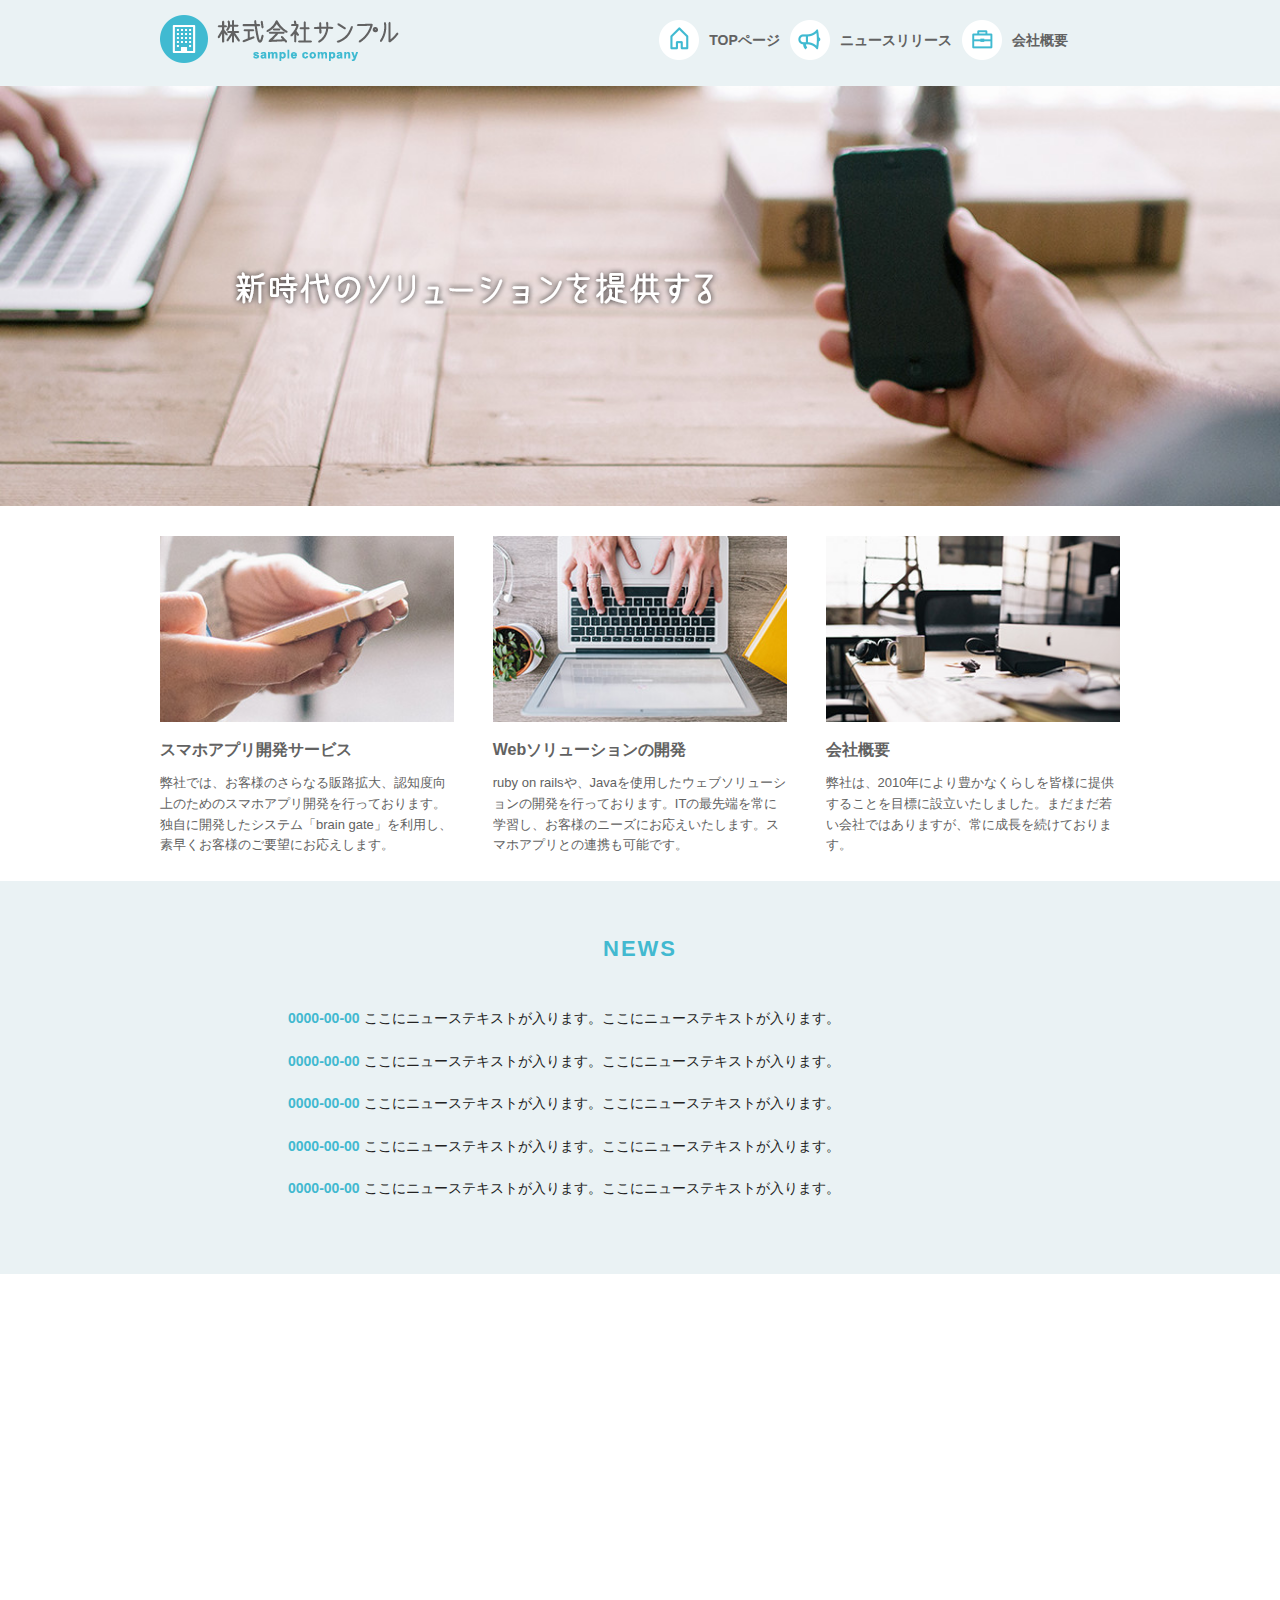
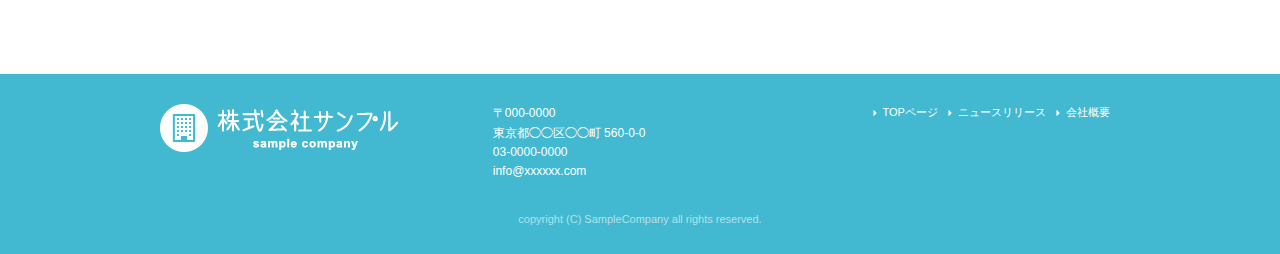
<file: index.html>
<!DOCTYPE html>
<html lang="ja">
<head>
  <meta charset="utf-8">
  <title>株式会社サンプル</title>
  <meta name="description" content="">
  <meta name="author" content="">
  <meta name="viewport" content="width=device-width, initial-scale=1">
  <link rel="stylesheet" href="css/normalize.css">
  <link rel="stylesheet" href="css/skeleton.css">
  <link rel="stylesheet" href="css/sample.css">
  <link rel="icon" type="image/png" href="images/favicon.png">
</head>
<body>
<header>
    <div id="header_in" class="container">
      <div class="row">
        <div class="six columns logo">

          <h1><a href="index.html"><img class="u-max-full-width" src="images/top/logo.png" alt="株式会社サンプル" srcset="images/top/logo@2x.png 2x" /></a></h1>

        </div>
        <div class="six columns navi">

        <div class="sp_navi">
          <img id="sp_navi_btn" class="u-max-full-width" src="images/top/sp_navi.png" alt="sp_navi" srcset="images/top/sp_navi@2x.png 2x" />

          <ul class="sp_navi_li">
            <li><a href="index.html">TOPページ</a></li>
            <li><a href="news.html">ニュースリリース</a></li>
            <li><a href="company.html">会社概要</a></li>
          </ul>
        </div>
<!-- sp_navi -->
        <div class="pc_navi">

          <ul class="pc_navi_li">
            <li class="navi_toppage"><a href="index.html">TOPページ</a></li>
            <li class="navi_news"><a href="news.html">ニュースリリース</a></li>
            <li class="navi_company"><a href="company.html">会社概要</a></li>
          </ul>
         </div>
<!-- pc_navi -->

      </div>
    </div>
    <!-- row -->
  </div>
  <!-- header_in -->
</header>
<div id="cover_area">
  <div class="container">
    <div class="twelve columns">
      <img class="u-max-full-width" src="images/top/cover_read.png" alt="新時代のソリューションを提供する" srcset="images/top/cover_read@2x.png 2x" />
    </div>
  </div>
</div>
<!-- #cover -->
 <div id="service_area">

  <div class="container">
    <div class="row">

      <div class="four columns">
        <img class="u-max-full-width" src="images/top/service_01.jpg" alt="スマホアプリ開発サービス" srcset="images/top/service_01@2x.jpg 2x" />

        <div class="service_title">スマホアプリ開発サービス</div>
        <p>弊社では、お客様のさらなる販路拡大、認知度向上のためのスマホアプリ開発を行っております。独自に開発したシステム「brain gate」を利用し、素早くお客様のご要望にお応えします。</p>
      </div><!-- column -->
     
      <div class="four columns">
        <img class="u-max-full-width" src="images/top/service_02.jpg" alt="Webソリューションの開発" srcset="images/top/service_02@2x.jpg 2x" />
        <div class="service_title">Webソリューションの開発</div>
        <p>ruby on railsや、Javaを使用したウェブソリューションの開発を行っております。ITの最先端を常に学習し、お客様のニーズにお応えいたします。スマホアプリとの連携も可能です。</p>
      </div><!-- column -->
      
      <div class="four columns">
         <img class="u-max-full-width" src="images/top/service_03.jpg" alt="会社概要" srcset="images/top/service_03@2x.jpg 2x" />
        <div class="service_title">会社概要</div>
        <p>弊社は、2010年により豊かなくらしを皆様に提供することを目標に設立いたしました。まだまだ若い会社ではありますが、常に成長を続けております。</p>
      </div><!-- column -->
    </div>
  </div>
</div>
<!-- #service_area -->
   <div id="news_area">

  <div class="container">
    <div class="row">

      <div class="twelve columns">

        <div class="news_title">NEWS</div>

        <ul class="news_lists">
          <li><span>0000-00-00</span> ここにニューステキストが入ります。ここにニューステキストが入ります。</li>
          <li><span>0000-00-00</span> ここにニューステキストが入ります。ここにニューステキストが入ります。</li>
          <li><span>0000-00-00</span> ここにニューステキストが入ります。ここにニューステキストが入ります。</li>
          <li><span>0000-00-00</span> ここにニューステキストが入ります。ここにニューステキストが入ります。</li>
          <li><span>0000-00-00</span> ここにニューステキストが入ります。ここにニューステキストが入ります。</li>
        </ul>

      </div>

    </div>
  </div>

</div>
<!-- #news_area -->
<div id="googlemap_area">
        <script src="//maps.google.com/maps/api/js?sensor=true"></script>
        <script type="text/javascript">
        function googleMap() {
        var latlng = new google.maps.LatLng(35.6694293,139.7189323);/* 座標 */
        var myOptions = {
        zoom: 16, /*拡大比率*/
        center: latlng,
        scrollwheel: false,
        disableDoubleClickZoom: true,
        draggable: false,
        mapTypeControlOptions: { mapTypeIds: ['style', google.maps.MapTypeId.ROADMAP] }
        };
        var map = new google.maps.Map(document.getElementById('map1'), myOptions);
        /*アイコン設定*/
        var icon = new google.maps.MarkerImage('images/top/pin.png',/*画像url*/
        new google.maps.Size(48,56),/*アイコンサイズ*/
        new google.maps.Point(0,0)/*アイコン位置*/
        );
        var markerOptions = {
        position: latlng,
        map: map,
        icon: icon,
        title: '株式会社サンプル',/*タイトル*/
        animation: google.maps.Animation.DROP/*アニメーション*/
        };
        var marker = new google.maps.Marker(markerOptions);
        /*取得スタイルの貼り付け*/
        var styleOptions = [
        {
        "stylers": [
        { "hue": '#eaf2f4' }
        ]
        }
        ];
        var styledMapOptions = { name: '株式会社サンプル' }/*地図右上のタイトル*/
        var sampleType = new google.maps.StyledMapType(styleOptions, styledMapOptions);
        map.mapTypes.set('style', sampleType);
        map.setMapTypeId('style');
        };
        google.maps.event.addDomListener(window, 'load', function() {
        googleMap();
        });
        </script>
        <div id="map1" style="width:100%; height:400px; margin:0 auto;"></div>
        </div>
<!-- #googlemap_area -->
 <footer>
  <div class="container">
    <div class="row">
      <div class="four columns sp">
        <img class="u-max-full-width" src="images/top/footer_logo.png" alt="株式会社サンプル" srcset="images/top/footer_logo@2x.png 2x" />
      </div>
      <!-- columns -->
      <div class="four columns foot_address sp">
        〒000-0000<br />
        東京都◯◯区◯◯町 560-0-0<br />
        03-0000-0000<br />
        info@xxxxxx.com
      </div>
      <!-- columns -->
      <div class="four columns">
        <ul class="foot_navi">
          <li><a href="">TOPページ</a></li>
          <li><a href="">ニュースリリース</a></li>
          <li><a href="">会社概要</a></li>
        </ul>
      </div>
      <!-- columns -->
    </div>
    <!-- row -->

    <div class="row">
      <div class="twelve columns sp">
        <p class="copy">copyright (C) SampleCompany all rights reserved.</p>
      </div>
      <!-- columns -->
    </div>
    <!-- row -->
  </div>
</footer>
<!-- //footer -->
</body>
</html>
</file>
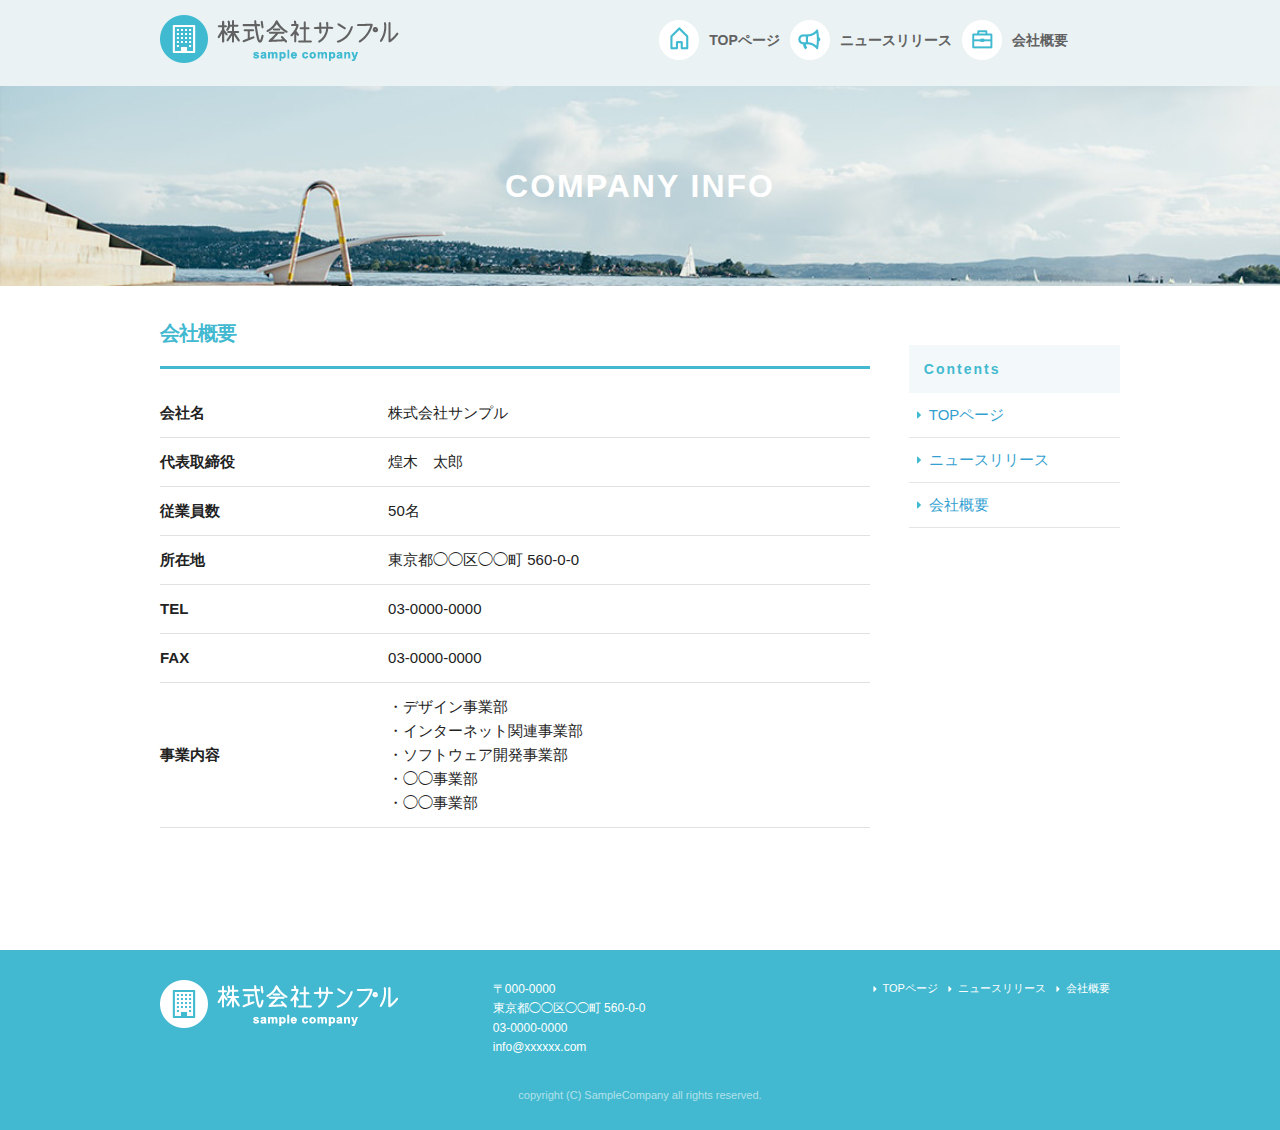
<file: company.html>
<!DOCTYPE html>
<html lang="ja">
<head>
  
  <!-- Basic Page Needs
  –––––––––––––––––––––––––––––––––––––––––––––––––– -->
  <meta charset="utf-8">
  <title>株式会社サンプル</title>
  <meta name="description" content="">
  <meta name="author" content="">

  <!-- Mobile Specific Metas
  –––––––––––––––––––––––––––––––––––––––––––––––––– -->
  <meta name="viewport" content="width=device-width, initial-scale=1">

  <!-- CSS
  –––––––––––––––––––––––––––––––––––––––––––––––––– -->
  <link rel="stylesheet" href="css/normalize.css">
  <link rel="stylesheet" href="css/skeleton.css">
  <link rel="stylesheet" href="css/sample.css">

  <!-- Favicon
  –––––––––––––––––––––––––––––––––––––––––––––––––– -->
  <link rel="icon" type="image/png" href="images/favicon.png">

</head>
<body>
<header>
    <div id="header_in" class="container">
      <div class="row">
        <div class="six columns logo">

          <h1><a href="index.html"><img class="u-max-full-width" src="images/top/logo.png" alt="株式会社サンプル" srcset="images/top/logo@2x.png 2x" /></a></h1>

        </div>
        <div class="six columns navi">

        <div class="sp_navi">
          <img id="sp_navi_btn" class="u-max-full-width" src="images/top/sp_navi.png" alt="sp_navi" srcset="images/top/sp_navi@2x.png 2x" />

          <ul class="sp_navi_li">
            <li><a href="index.html">TOPページ</a></li>
            <li><a href="news.html">ニュースリリース</a></li>
            <li><a href="company.html">会社概要</a></li>
          </ul>
        </div>
<!-- sp_navi -->
        <div class="pc_navi">

          <ul class="pc_navi_li">
            <li class="navi_toppage"><a href="index.html">TOPページ</a></li>
            <li class="navi_news"><a href="news.html">ニュースリリース</a></li>
            <li class="navi_company"><a href="company.html">会社概要</a></li>
          </ul>
         </div>
<!-- pc_navi -->

      </div>
    </div>
    <!-- row -->
  </div>
  <!-- header_in -->
</header>

<div id="sub_cover">
  <div class="conteiner">
    <div class="row">

      <div class="twelve columns">
        <h2>COMPANY INFO</h2>
      </div>

    </div>
  </div>
</div>
<div id="contents">
  <div class="container">
    <div class="row">
　　　　<div id="main" class="nine columns">
            <h2 class="company_title">会社概要</h2>

            <table class="u-full-width">
              <tbody><tr>
                <th>会社名</th>
                <td>株式会社サンプル</td>
              </tr>
              <tr>
                <th>代表取締役</th>
                <td>煌木　太郎</td>
              </tr>
              <tr>
                <th>従業員数</th>
                <td>50名</td>
              </tr>
              <tr>
                <th>所在地</th>
                <td>東京都◯◯区◯◯町&nbsp;560-0-0</td>
              </tr>
              <tr>
                <th>TEL</th>
                <td>03-0000-0000</td>
              </tr>
              <tr>
                <th>FAX</th>
                <td>03-0000-0000</td>
              </tr>
              <tr>
                <th>事業内容</th>
                <td>
                  ・デザイン事業部<br>
                  ・インターネット関連事業部<br>
                  ・ソフトウェア開発事業部<br>
                  ・◯◯事業部<br>
                  ・◯◯事業部
                </td>
              </tr>
            </tbody></table>


          </div>
        
        
        

      <div id="sidebar" class="three columns">

        <div class="pc_sidemenu">
          <h3>Contents</h3>

          <ul>
            <li><a href="index.html">TOPページ</a></li>
            <li><a href="news.html">ニュースリリース</a></li>
            <li><a href="company.html">会社概要</a></li>
          </ul>
        </div>
        <div class="fb-page fb_iframe_widget" data-href="https://www.facebook.com/facebook" data-tabs="timeline" data-height="300" data-small-header="false" data-adapt-container-width="true" data-hide-cover="false" data-show-facepile="false" fb-xfbml-state="rendered" fb-iframe-plugin-query="adapt_container_width=true&amp;app_id=&amp;container_width=145&amp;height=300&amp;hide_cover=false&amp;href=https%3A%2F%2Fwww.facebook.com%2Ffacebook&amp;locale=ja_JP&amp;sdk=joey&amp;show_facepile=false&amp;small_header=false&amp;tabs=timeline"><span style="vertical-align: bottom; width: 180px; height: 300px;"><iframe name="f28c7d133a2a954" width="1000px" height="300px" frameborder="0" allowtransparency="true" allowfullscreen="true" scrolling="no" title="fb:page Facebook Social Plugin" src="https://www.facebook.com/v2.6/plugins/page.php?adapt_container_width=true&amp;app_id=&amp;channel=http%3A%2F%2Fstaticxx.facebook.com%2Fconnect%2Fxd_arbiter%2Fr%2F18W0fzbK7xg.js%3Fversion%3D42%23cb%3Df31dea97de78254%26domain%3Ddemo.techacademy.jp%26origin%3Dhttp%253A%252F%252Fdemo.techacademy.jp%252Ff18da8935e887d8%26relation%3Dparent.parent&amp;container_width=145&amp;height=300&amp;hide_cover=false&amp;href=https%3A%2F%2Fwww.facebook.com%2Ffacebook&amp;locale=ja_JP&amp;sdk=joey&amp;show_facepile=false&amp;small_header=false&amp;tabs=timeline" style="border: none; visibility: visible; width: 180px; height: 300px;" class=""></iframe></span></div>
      </div>

    </div>
  </div>
</div>
 <footer>
  <div class="container">
    <div class="row">
      <div class="four columns sp">
        <img class="u-max-full-width" src="images/top/footer_logo.png" alt="株式会社サンプル" srcset="images/top/footer_logo@2x.png 2x" />
      </div>
      <!-- columns -->
      <div class="four columns foot_address sp">
        〒000-0000<br />
        東京都◯◯区◯◯町 560-0-0<br />
        03-0000-0000<br />
        info@xxxxxx.com
      </div>
      <!-- columns -->
      <div class="four columns">
        <ul class="foot_navi">
          <li><a href="">TOPページ</a></li>
          <li><a href="">ニュースリリース</a></li>
          <li><a href="">会社概要</a></li>
        </ul>
      </div>
      <!-- columns -->
    </div>
    <!-- row -->

    <div class="row">
      <div class="twelve columns sp">
        <p class="copy">copyright (C) SampleCompany all rights reserved.</p>
      </div>
      <!-- columns -->
    </div>
    <!-- row -->
  </div>
</footer>
<!-- //footer -->
</body>
</html>
</file>
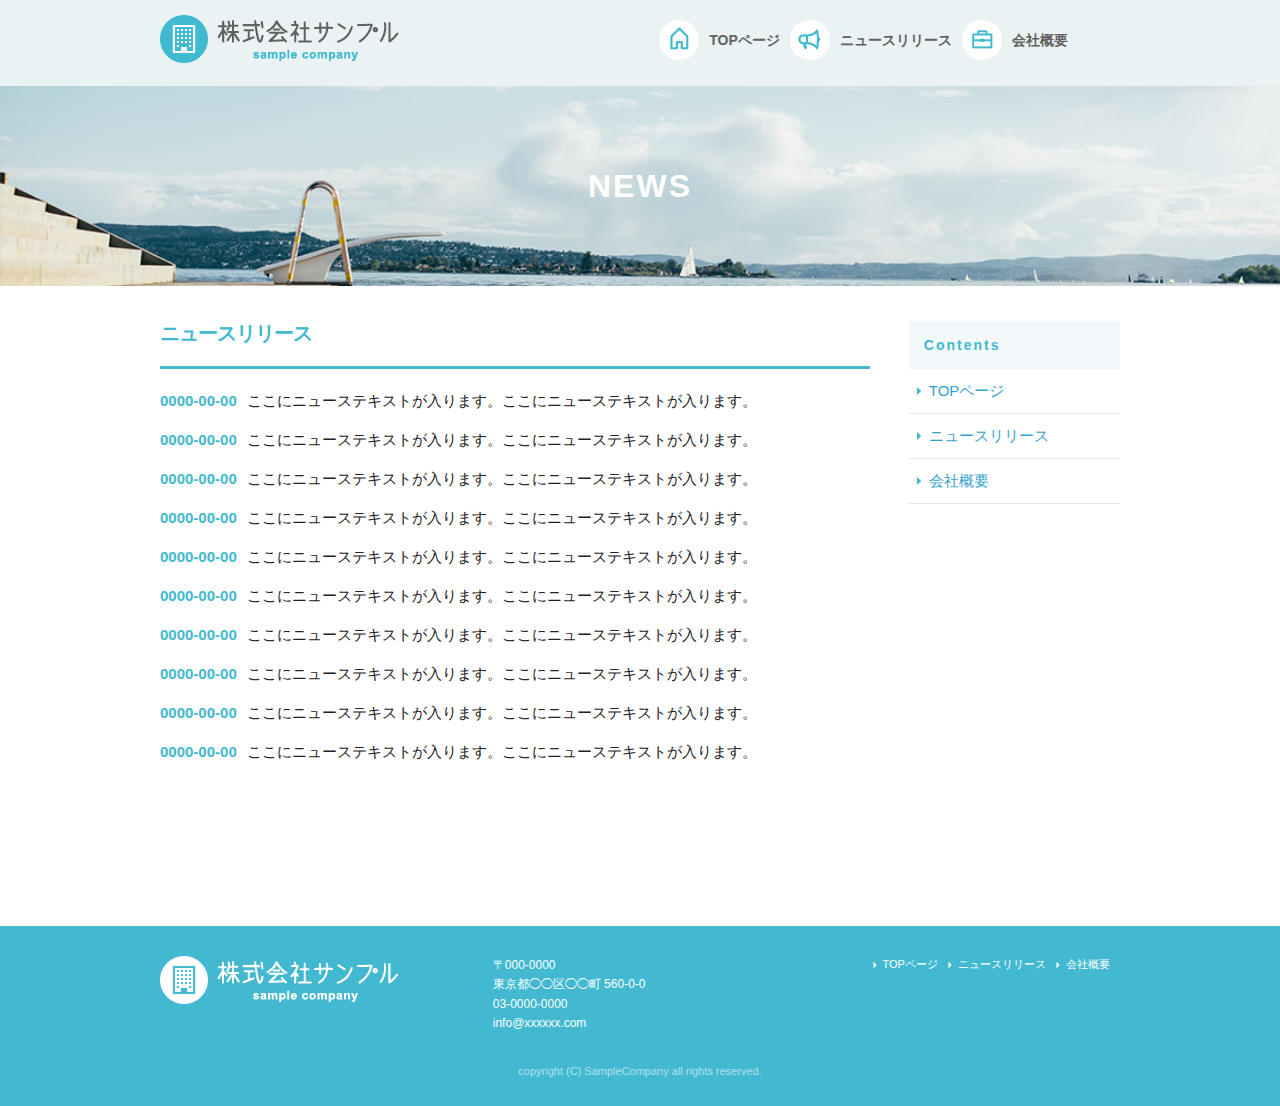
<file: news.html>
<!DOCTYPE html>
<html lang="ja">
<head>
  <meta charset="utf-8">
  <title>株式会社サンプル</title>
  <meta name="description" content="">
  <meta name="author" content="">
  <meta name="viewport" content="width=device-width, initial-scale=1">
  <link rel="stylesheet" href="css/normalize.css">
  <link rel="stylesheet" href="css/skeleton.css">
  <link rel="stylesheet" href="css/sample.css">
  <link rel="icon" type="image/png" href="images/favicon.png">

</head>
<body>
<header>
    <div id="header_in" class="container">
      <div class="row">
        <div class="six columns logo">

          <h1><a href="index.html"><img class="u-max-full-width" src="images/top/logo.png" alt="株式会社サンプル" srcset="images/top/logo@2x.png 2x" /></a></h1>

        </div>
        <div class="six columns navi">

        <div class="sp_navi">
          <img id="sp_navi_btn" class="u-max-full-width" src="images/top/sp_navi.png" alt="sp_navi" srcset="images/top/sp_navi@2x.png 2x" />

          <ul class="sp_navi_li">
            <li><a href="index.html">TOPページ</a></li>
            <li><a href="news.html">ニュースリリース</a></li>
            <li><a href="company.html">会社概要</a></li>
          </ul>
        </div>
<!-- sp_navi -->
        <div class="pc_navi">

          <ul class="pc_navi_li">
            <li class="navi_toppage"><a href="index.html">TOPページ</a></li>
            <li class="navi_news"><a href="news.html">ニュースリリース</a></li>
            <li class="navi_company"><a href="company.html">会社概要</a></li>
          </ul>
         </div>
<!-- pc_navi -->

      </div>
    </div>
    <!-- row -->
  </div>
  <!-- header_in -->
</header>

<div id="sub_cover">
  <div class="conteiner">
    <div class="row">

      <div class="twelve columns">
        <h2>NEWS</h2>
      </div>

    </div>
  </div>
</div>
<div id="contents">
  <div class="container">
    <div class="row">

      <div id="main" class="nine columns">
        <h2>ニュースリリース</h2>

        <ul class="news_li">
          <li><span>0000-00-00</span>ここにニューステキストが入ります。ここにニューステキストが入ります。</li>
          <li><span>0000-00-00</span>ここにニューステキストが入ります。ここにニューステキストが入ります。</li>
          <li><span>0000-00-00</span>ここにニューステキストが入ります。ここにニューステキストが入ります。</li>
          <li><span>0000-00-00</span>ここにニューステキストが入ります。ここにニューステキストが入ります。</li>
          <li><span>0000-00-00</span>ここにニューステキストが入ります。ここにニューステキストが入ります。</li>
          <li><span>0000-00-00</span>ここにニューステキストが入ります。ここにニューステキストが入ります。</li>
          <li><span>0000-00-00</span>ここにニューステキストが入ります。ここにニューステキストが入ります。</li>
          <li><span>0000-00-00</span>ここにニューステキストが入ります。ここにニューステキストが入ります。</li>
          <li><span>0000-00-00</span>ここにニューステキストが入ります。ここにニューステキストが入ります。</li>
          <li><span>0000-00-00</span>ここにニューステキストが入ります。ここにニューステキストが入ります。</li>
        </ul>
      </div>

      <div id="sidebar" class="three columns">

        <div class="pc_sidemenu">
          <h3>Contents</h3>

          <ul>
            <li><a href="index.html">TOPページ</a></li>
            <li><a href="news.html">ニュースリリース</a></li>
            <li><a href="company.html">会社概要</a></li>
          </ul>
        </div>
        <div class="fb-page fb_iframe_widget" data-href="https://www.facebook.com/facebook" data-tabs="timeline" data-height="300" data-small-header="false" data-adapt-container-width="true" data-hide-cover="false" data-show-facepile="false" fb-xfbml-state="rendered" fb-iframe-plugin-query="adapt_container_width=true&amp;app_id=&amp;container_width=145&amp;height=300&amp;hide_cover=false&amp;href=https%3A%2F%2Fwww.facebook.com%2Ffacebook&amp;locale=ja_JP&amp;sdk=joey&amp;show_facepile=false&amp;small_header=false&amp;tabs=timeline"><span style="vertical-align: bottom; width: 180px; height: 300px;"><iframe name="f28c7d133a2a954" width="1000px" height="300px" frameborder="0" allowtransparency="true" allowfullscreen="true" scrolling="no" title="fb:page Facebook Social Plugin" src="https://www.facebook.com/v2.6/plugins/page.php?adapt_container_width=true&amp;app_id=&amp;channel=http%3A%2F%2Fstaticxx.facebook.com%2Fconnect%2Fxd_arbiter%2Fr%2F18W0fzbK7xg.js%3Fversion%3D42%23cb%3Df31dea97de78254%26domain%3Ddemo.techacademy.jp%26origin%3Dhttp%253A%252F%252Fdemo.techacademy.jp%252Ff18da8935e887d8%26relation%3Dparent.parent&amp;container_width=145&amp;height=300&amp;hide_cover=false&amp;href=https%3A%2F%2Fwww.facebook.com%2Ffacebook&amp;locale=ja_JP&amp;sdk=joey&amp;show_facepile=false&amp;small_header=false&amp;tabs=timeline" style="border: none; visibility: visible; width: 180px; height: 300px;" class=""></iframe></span></div>
      </div>

    </div>
  </div>
</div>
 <footer>
  <div class="container">
    <div class="row">
      <div class="four columns sp">
        <img class="u-max-full-width" src="images/top/footer_logo.png" alt="株式会社サンプル" srcset="images/top/footer_logo@2x.png 2x" />
      </div>
      <!-- columns -->
      <div class="four columns foot_address sp">
        〒000-0000<br />
        東京都◯◯区◯◯町 560-0-0<br />
        03-0000-0000<br />
        info@xxxxxx.com
      </div>
      <!-- columns -->
      <div class="four columns">
        <ul class="foot_navi">
          <li><a href="">TOPページ</a></li>
          <li><a href="">ニュースリリース</a></li>
          <li><a href="">会社概要</a></li>
        </ul>
      </div>
      <!-- columns -->
    </div>
    <!-- row -->

    <div class="row">
      <div class="twelve columns sp">
        <p class="copy">copyright (C) SampleCompany all rights reserved.</p>
      </div>
      <!-- columns -->
    </div>
    <!-- row -->
  </div>
</footer>
<!-- //footer -->
</body>
</html>
</file>
<file: css/skeleton.css>
/*
* Skeleton V2.0.4
* Copyright 2014, Dave Gamache
* www.getskeleton.com
* Free to use under the MIT license.
* http://www.opensource.org/licenses/mit-license.php
* 12/29/2014
*/


/* Table of contents
––––––––––––––––––––––––––––––––––––––––––––––––––
- Grid
- Base Styles
- Typography
- Links
- Buttons
- Forms
- Lists
- Code
- Tables
- Spacing
- Utilities
- Clearing
- Media Queries
*/


/* Grid
–––––––––––––––––––––––––––––––––––––––––––––––––– */
.container {
  position: relative;
  width: 100%;
  max-width: 960px;
  margin: 0 auto;
  padding: 0 20px;
  box-sizing: border-box; }
.column,
.columns {
  width: 100%;
  float: left;
  box-sizing: border-box; }

/* For devices larger than 400px */
@media (min-width: 400px) {
  .container {
    width: 85%;
    padding: 0; }
}

/* For devices larger than 550px */
@media (min-width: 550px) {
  .container {
    width: 80%; }
  .column,
  .columns {
    margin-left: 4%; }
  .column:first-child,
  .columns:first-child {
    margin-left: 0; }

  .one.column,
  .one.columns                    { width: 4.66666666667%; }
  .two.columns                    { width: 13.3333333333%; }
  .three.columns                  { width: 22%;            }
  .four.columns                   { width: 30.6666666667%; }
  .five.columns                   { width: 39.3333333333%; }
  .six.columns                    { width: 48%;            }
  .seven.columns                  { width: 56.6666666667%; }
  .eight.columns                  { width: 65.3333333333%; }
  .nine.columns                   { width: 74.0%;          }
  .ten.columns                    { width: 82.6666666667%; }
  .eleven.columns                 { width: 91.3333333333%; }
  .twelve.columns                 { width: 100%; margin-left: 0; }

  .one-third.column               { width: 30.6666666667%; }
  .two-thirds.column              { width: 65.3333333333%; }

  .one-half.column                { width: 48%; }

  /* Offsets */
  .offset-by-one.column,
  .offset-by-one.columns          { margin-left: 8.66666666667%; }
  .offset-by-two.column,
  .offset-by-two.columns          { margin-left: 17.3333333333%; }
  .offset-by-three.column,
  .offset-by-three.columns        { margin-left: 26%;            }
  .offset-by-four.column,
  .offset-by-four.columns         { margin-left: 34.6666666667%; }
  .offset-by-five.column,
  .offset-by-five.columns         { margin-left: 43.3333333333%; }
  .offset-by-six.column,
  .offset-by-six.columns          { margin-left: 52%;            }
  .offset-by-seven.column,
  .offset-by-seven.columns        { margin-left: 60.6666666667%; }
  .offset-by-eight.column,
  .offset-by-eight.columns        { margin-left: 69.3333333333%; }
  .offset-by-nine.column,
  .offset-by-nine.columns         { margin-left: 78.0%;          }
  .offset-by-ten.column,
  .offset-by-ten.columns          { margin-left: 86.6666666667%; }
  .offset-by-eleven.column,
  .offset-by-eleven.columns       { margin-left: 95.3333333333%; }

  .offset-by-one-third.column,
  .offset-by-one-third.columns    { margin-left: 34.6666666667%; }
  .offset-by-two-thirds.column,
  .offset-by-two-thirds.columns   { margin-left: 69.3333333333%; }

  .offset-by-one-half.column,
  .offset-by-one-half.columns     { margin-left: 52%; }

}


/* Base Styles
–––––––––––––––––––––––––––––––––––––––––––––––––– */
/* NOTE
html is set to 62.5% so that all the REM measurements throughout Skeleton
are based on 10px sizing. So basically 1.5rem = 15px :) */
html {
  font-size: 62.5%; }
body {
  font-size: 1.5em; /* currently ems cause chrome bug misinterpreting rems on body element */
  line-height: 1.6;
  font-weight: 400;
  font-family: "Raleway", "HelveticaNeue", "Helvetica Neue", Helvetica, Arial, sans-serif;
  color: #222; }


/* Typography
–––––––––––––––––––––––––––––––––––––––––––––––––– */
h1, h2, h3, h4, h5, h6 {
  margin-top: 0;
  margin-bottom: 2rem;
  font-weight: 300; }
h1 { font-size: 4.0rem; line-height: 1.2;  letter-spacing: -.1rem;}
h2 { font-size: 3.6rem; line-height: 1.25; letter-spacing: -.1rem; }
h3 { font-size: 3.0rem; line-height: 1.3;  letter-spacing: -.1rem; }
h4 { font-size: 2.4rem; line-height: 1.35; letter-spacing: -.08rem; }
h5 { font-size: 1.8rem; line-height: 1.5;  letter-spacing: -.05rem; }
h6 { font-size: 1.5rem; line-height: 1.6;  letter-spacing: 0; }

/* Larger than phablet */
@media (min-width: 550px) {
  h1 { font-size: 5.0rem; }
  h2 { font-size: 4.2rem; }
  h3 { font-size: 3.6rem; }
  h4 { font-size: 3.0rem; }
  h5 { font-size: 2.4rem; }
  h6 { font-size: 1.5rem; }
}

p {
  margin-top: 0; }


/* Links
–––––––––––––––––––––––––––––––––––––––––––––––––– */
a {
  color: #1EAEDB; }
a:hover {
  color: #0FA0CE; }


/* Buttons
–––––––––––––––––––––––––––––––––––––––––––––––––– */
.button,
button,
input[type="submit"],
input[type="reset"],
input[type="button"] {
  display: inline-block;
  height: 38px;
  padding: 0 30px;
  color: #555;
  text-align: center;
  font-size: 11px;
  font-weight: 600;
  line-height: 38px;
  letter-spacing: .1rem;
  text-transform: uppercase;
  text-decoration: none;
  white-space: nowrap;
  background-color: transparent;
  border-radius: 4px;
  border: 1px solid #bbb;
  cursor: pointer;
  box-sizing: border-box; }
.button:hover,
button:hover,
input[type="submit"]:hover,
input[type="reset"]:hover,
input[type="button"]:hover,
.button:focus,
button:focus,
input[type="submit"]:focus,
input[type="reset"]:focus,
input[type="button"]:focus {
  color: #333;
  border-color: #888;
  outline: 0; }
.button.button-primary,
button.button-primary,
input[type="submit"].button-primary,
input[type="reset"].button-primary,
input[type="button"].button-primary {
  color: #FFF;
  background-color: #33C3F0;
  border-color: #33C3F0; }
.button.button-primary:hover,
button.button-primary:hover,
input[type="submit"].button-primary:hover,
input[type="reset"].button-primary:hover,
input[type="button"].button-primary:hover,
.button.button-primary:focus,
button.button-primary:focus,
input[type="submit"].button-primary:focus,
input[type="reset"].button-primary:focus,
input[type="button"].button-primary:focus {
  color: #FFF;
  background-color: #1EAEDB;
  border-color: #1EAEDB; }


/* Forms
–––––––––––––––––––––––––––––––––––––––––––––––––– */
input[type="email"],
input[type="number"],
input[type="search"],
input[type="text"],
input[type="tel"],
input[type="url"],
input[type="password"],
textarea,
select {
  height: 38px;
  padding: 6px 10px; /* The 6px vertically centers text on FF, ignored by Webkit */
  background-color: #fff;
  border: 1px solid #D1D1D1;
  border-radius: 4px;
  box-shadow: none;
  box-sizing: border-box; }
/* Removes awkward default styles on some inputs for iOS */
input[type="email"],
input[type="number"],
input[type="search"],
input[type="text"],
input[type="tel"],
input[type="url"],
input[type="password"],
textarea {
  -webkit-appearance: none;
     -moz-appearance: none;
          appearance: none; }
textarea {
  min-height: 65px;
  padding-top: 6px;
  padding-bottom: 6px; }
input[type="email"]:focus,
input[type="number"]:focus,
input[type="search"]:focus,
input[type="text"]:focus,
input[type="tel"]:focus,
input[type="url"]:focus,
input[type="password"]:focus,
textarea:focus,
select:focus {
  border: 1px solid #33C3F0;
  outline: 0; }
label,
legend {
  display: block;
  margin-bottom: .5rem;
  font-weight: 600; }
fieldset {
  padding: 0;
  border-width: 0; }
input[type="checkbox"],
input[type="radio"] {
  display: inline; }
label > .label-body {
  display: inline-block;
  margin-left: .5rem;
  font-weight: normal; }


/* Lists
–––––––––––––––––––––––––––––––––––––––––––––––––– */
ul {
  list-style: circle inside; }
ol {
  list-style: decimal inside; }
ol, ul {
  padding-left: 0;
  margin-top: 0; }
ul ul,
ul ol,
ol ol,
ol ul {
  margin: 1.5rem 0 1.5rem 3rem;
  font-size: 90%; }
li {
  margin-bottom: 1rem; }


/* Code
–––––––––––––––––––––––––––––––––––––––––––––––––– */
code {
  padding: .2rem .5rem;
  margin: 0 .2rem;
  font-size: 90%;
  white-space: nowrap;
  background: #F1F1F1;
  border: 1px solid #E1E1E1;
  border-radius: 4px; }
pre > code {
  display: block;
  padding: 1rem 1.5rem;
  white-space: pre; }


/* Tables
–––––––––––––––––––––––––––––––––––––––––––––––––– */
th,
td {
  padding: 12px 15px;
  text-align: left;
  border-bottom: 1px solid #E1E1E1; }
th:first-child,
td:first-child {
  padding-left: 0; }
th:last-child,
td:last-child {
  padding-right: 0; }


/* Spacing
–––––––––––––––––––––––––––––––––––––––––––––––––– */
button,
.button {
  margin-bottom: 1rem; }
input,
textarea,
select,
fieldset {
  margin-bottom: 1.5rem; }
pre,
blockquote,
dl,
figure,
table,
p,
ul,
ol,
form {
  margin-bottom: 2.5rem; }


/* Utilities
–––––––––––––––––––––––––––––––––––––––––––––––––– */
.u-full-width {
  width: 100%;
  box-sizing: border-box; }
.u-max-full-width {
  max-width: 100%;
  box-sizing: border-box; }
.u-pull-right {
  float: right; }
.u-pull-left {
  float: left; }


/* Misc
–––––––––––––––––––––––––––––––––––––––––––––––––– */
hr {
  margin-top: 3rem;
  margin-bottom: 3.5rem;
  border-width: 0;
  border-top: 1px solid #E1E1E1; }


/* Clearing
–––––––––––––––––––––––––––––––––––––––––––––––––– */

/* Self Clearing Goodness */
.container:after,
.row:after,
.u-cf {
  content: "";
  display: table;
  clear: both; }


/* Media Queries
–––––––––––––––––––––––––––––––––––––––––––––––––– */
/*
Note: The best way to structure the use of media queries is to create the queries
near the relevant code. For example, if you wanted to change the styles for buttons
on small devices, paste the mobile query code up in the buttons section and style it
there.
*/


/* Larger than mobile */
@media (min-width: 400px) {}

/* Larger than phablet (also point when grid becomes active) */
@media (min-width: 550px) {}

/* Larger than tablet */
@media (min-width: 750px) {}

/* Larger than desktop */
@media (min-width: 1000px) {}

/* Larger than Desktop HD */
@media (min-width: 1200px) {}
</file>
<file: css/sample.css>
@charset "UTF-8";
html {
  font-size: 62.5%; }

header {
  background: #eaf2f4; }
  header #header_in {
    padding-top: 10px;
    padding-bottom: 4px; }
  @media (max-width: 550px) {
    header .logo {
      width: 190px; }
    header .navi {
      width: 40px;
      float: right; }
    header .sp_navi_li {
      width: 180px;
      position: absolute;
      top: 50px;
      right: 2%;
      border: 1px solid #eee;
      background: white;
      margin: 0;
      padding: 0;
      display: none;
      z-index: 100; }
      header .sp_navi_li li {
        list-style: none;
        margin: 0;
        padding: 0; }
        header .sp_navi_li li a {
          display: block;
          padding: 10px 8px;
          border-bottom: 1px solid #eee;
          font-size: 14px;
          text-decoration: none; }
    header .pc_navi {
      display: none; } }
  @media (min-width: 551px) {
    header .sp_navi {
      display: none; }
    header #header_in {
      padding: 15px 0 10px 0; }
    header .pc_navi_li {
      margin: 0;
      padding: 0; }
      header .pc_navi_li li {
        list-style: none;
        margin: 5px 0 0 0;
        padding: 0; }
        header .pc_navi_li li a {
          color: #626262;
          text-decoration: none;
          font-weight: bold;
          font-size: 14px;
          font-size: 1.4rem;
          float: left;
          padding-right: 10px; }
        header .pc_navi_li li a:hover {
          color: #42b9d0; }
      header .pc_navi_li li.navi_toppage a {
        background-repeat: no-repeat;
        display: inline-block;
        line-height: 40px;
        padding-left: 50px;
        background-image: url("../images/top/navi_top.png");
        background-size: 40px 40px; } }
    @media screen and (min-width: 551px) and (-webkit-min-device-pixel-ratio: 2), (min-width: 551px) and (min-resolution: 2dppx) {
      header .pc_navi_li li.navi_toppage a {
        background-image: url("../images/top/navi_top@2x.png"); } }
  @media (min-width: 551px) {
      header .pc_navi_li li.navi_news a {
        background-repeat: no-repeat;
        display: inline-block;
        line-height: 40px;
        padding-left: 50px;
        background-image: url("../images/top/navi_news.png");
        background-size: 40px 40px; } }
    @media screen and (min-width: 551px) and (-webkit-min-device-pixel-ratio: 2), (min-width: 551px) and (min-resolution: 2dppx) {
      header .pc_navi_li li.navi_news a {
        background-image: url("../images/top/navi_news@2x.png"); } }
  @media (min-width: 551px) {
      header .pc_navi_li li.navi_company a {
        background-repeat: no-repeat;
        display: inline-block;
        line-height: 40px;
        padding-left: 50px;
        background-image: url("../images/top/navi_company.png");
        background-size: 40px 40px; } }
    @media screen and (min-width: 551px) and (-webkit-min-device-pixel-ratio: 2), (min-width: 551px) and (min-resolution: 2dppx) {
      header .pc_navi_li li.navi_company a {
        background-image: url("../images/top/navi_company@2x.png"); } }
  @media (min-width: 551px) {
    header 　　　 .pc_navi {
      display: none; } }

#cover_area {
  text-align: center;
  padding: 80px 0;
  background-image: url("../images/top/cover.jpg");
  background-size: cover; }
  @media screen and (-webkit-min-device-pixel-ratio: 2), (min-resolution: 2dppx) {
    #cover_area {
      background-image: url("../images/top/cover@2x.jpg"); } }
  @media (min-width: 551px) {
    #cover_area {
      text-align: left;
      height: 420px;
      padding: 0; }
      #cover_area img {
        margin-top: 180px;
        margin-left: 70px; } }

#service_area {
  padding-top: 20px; }
  @media (min-width: 551px) {
    #service_area {
      padding-top: 30px; } }
  #service_area .columns {
    color: #626262; }
    #service_area .columns .service_title {
      font-size: 18px;
      font-size: 1.8rem;
      font-weight: bold;
      margin-top: 8px; }
    #service_area .columns p {
      font-size: 15px;
      font-size: 1.5rem;
      margin-top: 10px; }
    @media (min-width: 551px) {
      #service_area .columns .service_title {
        font-size: 16px;
        font-size: 1.6rem; }
      #service_area .columns p {
        font-size: 13px;
        font-size: 1.3rem; } }

#news_area {
  background-color: #eaf2f4; }
  @media (min-width: 551px) {
    #news_area .container {
      padding: 0px 10% 50px 10%; } }
  #news_area .news_title {
    text-align: center;
    font-size: 26px;
    font-size: 2.6rem;
    color: #42b9d0;
    padding: 15px 0 10px 0;
    font-weight: bold;
    letter-spacing: 0.2rem; }
  #news_area .news_lists li {
    list-style: none;
    font-size: 15px;
    font-size: 1.5rem; }
    #news_area .news_lists li span {
      color: #42b9d0;
      font-weight: bold;
      display: block;
      margin-bottom: 3px; }
  @media (min-width: 551px) {
    #news_area .news_title {
      font-size: 22px;
      font-size: 2.2rem;
      padding: 50px 0 41px 0; }
    #news_area .news_lists li {
      font-size: 14px;
      font-size: 1.4rem;
      margin-bottom: 20px; }
      #news_area .news_lists li span {
        display: inline;
        margin-bottom: 0px; } }

footer {
  background-color: #42b9d0;
  color: #fff;
  padding-top: 20px; }
  @media (max-width: 550px) {
    footer .container {
      margin: 0;
      padding: 0; }
    footer .sp {
      padding: 0 6%;
      margin: 0 auto; }
    footer .foot_navi {
      margin-top: 20px; }
      footer .foot_navi li {
        list-style: none;
        margin-bottom: 1px; }
        footer .foot_navi li a {
          color: #42b9d0;
          background-color: #eaf2f4;
          display: block;
          text-align: center;
          font-weight: bold;
          text-decoration: none;
          font-size: 16px;
          font-size: 1.6rem;
          padding: 16px 0; } }
  footer .foot_address {
    font-size: 16px;
    font-size: 1.6rem;
    padding-top: 10px; }
  footer .copy {
    text-align: center;
    font-size: 11px;
    font-size: 1.1rem;
    color: #b2e1ea; }
  @media (min-width: 551px) {
    footer {
      padding-top: 30px; }
      footer .foot_address {
        padding: 0px;
        font-size: 12px;
        font-size: 1.2rem; }
      footer .foot_navi {
        float: right; }
        footer .foot_navi li {
          list-style: none;
          background-repeat: no-repeat;
          background-position: left center;
          display: inline-block;
          float: left;
          margin-right: 10px;
          font-size: 11px;
          font-size: 1.1rem;
          background-image: url("../images/top/foot_arroehead.png");
          background-size: 4px 6px; } }
      @media screen and (min-width: 551px) and (-webkit-min-device-pixel-ratio: 2), (min-width: 551px) and (min-resolution: 2dppx) {
        footer .foot_navi li {
          background-image: url("../images/top/foot_arroehead@2x.png"); } }
  @media (min-width: 551px) {
        footer .foot_navi a {
          color: white;
          padding-left: 10px;
          text-decoration: none; }
        footer .foot_navi a:hover {
          color: #eaf2f4; }
      footer .copy {
        margin-top: 30px; } }

h1 {
  margin: 0;
  padding: 0; }

#sub_cover {
  padding: 40px 0;
  background-image: url(../images/news/sub_cover.jpg);
  background-size: cover; }

#sub_cover h2 {
  text-align: center;
  color: white;
  font-size: 16px;
  font-size: 1.6rem;
  font-weight: bold;
  margin: 0;
  letter-spacing: 0.2rem; }

@media (min-width: 550px) {
  #sub_cover {
    padding: 80px 0; }

  #sub_cover h2 {
    text-align: center;
    color: white;
    font-size: 32px;
    font-size: 3.2rem;
    font-weight: bold;
    margin: 0;
    letter-spacing: 0.2rem; } }
#contents {
  padding-top: 20px; }

#contents #main h2 {
  color: #42b9d0;
  border-bottom: 3px solid #42b9d0;
  font-size: 15px;
  font-size: 1.5rem;
  font-weight: bold;
  padding-bottom: 15px; }

#contents #main .news_li {
  font-size: 15px;
  font-size: 1.5rem; }

#contents #main .news_li li {
  list-style: none; }

#contents #main .news_li li span {
  color: #42b9d0;
  display: block;
  font-weight: bold;
  margin-bottom: 3px; }

#contents #sidebar {
  padding-bottom: 20px; }

@media (min-width: 550px) {
  #contents #main .news_li li {
    list-style: none;
    padding-bottom: 5px; }

  #contents #main .news_li li span {
    display: inline-block;
    margin-bottom: 0;
    padding-right: 10px; } }
@media (max-width: 550px) {
  #contents #sidebar .pc_sidemenu {
    display: none; } }
@media (min-width: 550px) {
  #contents {
    padding-top: 35px;
    padding-bottom: 70px; }

  #contents #main h2 {
    font-size: 20px;
    font-size: 2rem;
    padding-bottom: 20px; } }
#contents #sidebar .pc_sidemenu h3 {
  color: #42b9d0;
  font-size: 14px;
  font-size: 1.4rem;
  letter-spacing: 0.2rem;
  font-weight: bold;
  background-color: #f3f9fb;
  padding: 15px;
  margin-bottom: 0px; }

#contents #sidebar .pc_sidemenu li {
  list-style: none;
  display: block;
  border-bottom: 1px solid #e5e5e5;
  background-repeat: no-repeat;
  background-position: 8px center;
  margin-bottom: 0px;
  padding: 10px 10px 10px 20px;
  background-image: url(../images/news/side_arrow.png);
  background-size: 4px 8px; }

#contents #sidebar .pc_sidemenu li a {
  color: #339fd1;
  text-decoration: none; }

/*# sourceMappingURL=sample.css.map */
</file>
